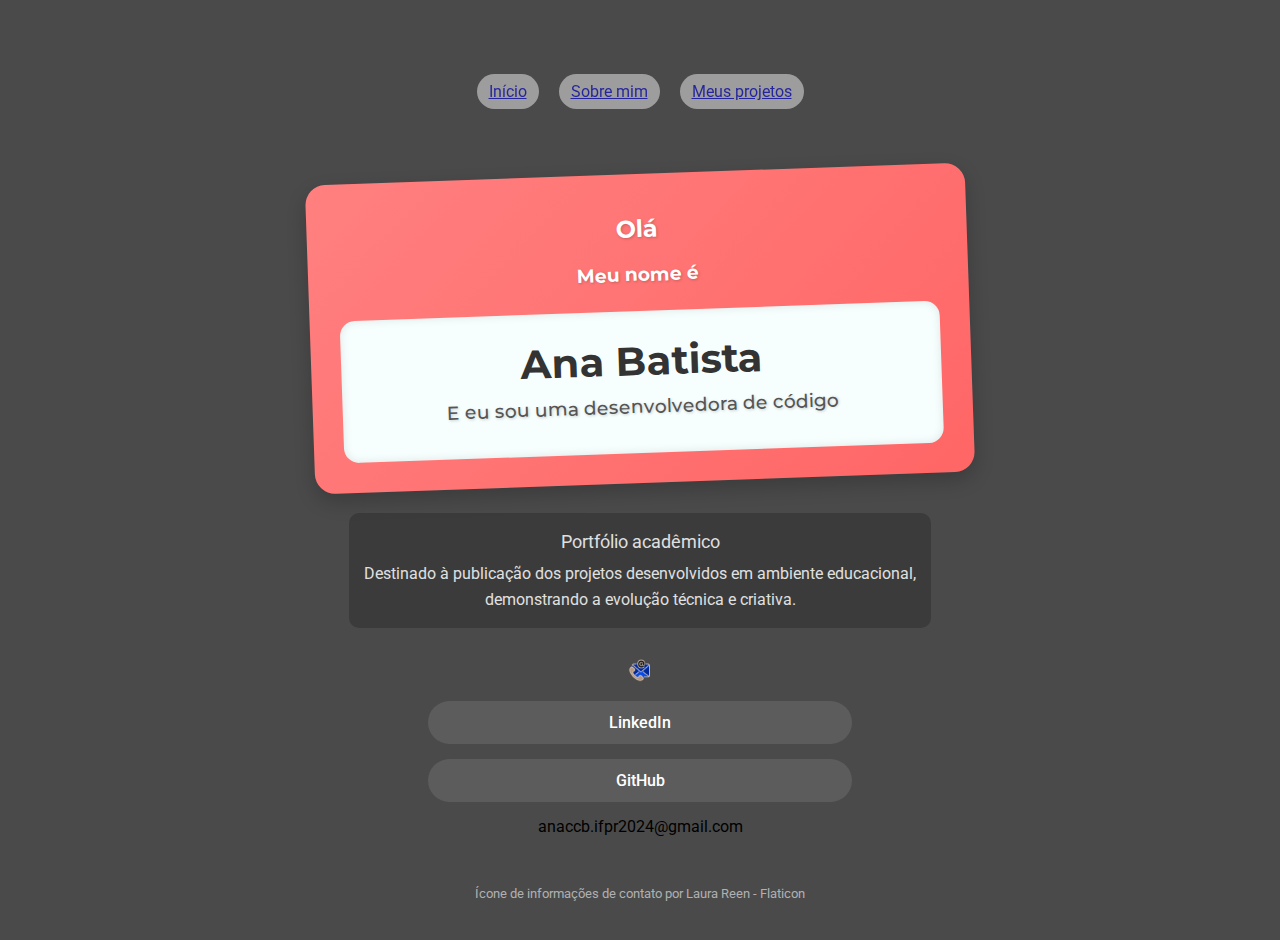
<file: index.html>
<!DOCTYPE html>
<html lang="pt">
<head>
    <meta charset="UTF-8">
    <meta name="viewport" content="width=device-width, initial-scale=1.0">
    <title>Portfolio - Ana Batista</title>
    
    <link rel="stylesheet" href="index.css">
    <link href="https://fonts.googleapis.com/css2?family=Montserrat:wght@400;600;700&family=Roboto:wght@300;400;500&display=swap" rel="stylesheet">
    
    <style>
        body {
            background-color: #4a4a4a;
            margin: 0;
            padding: 20px;
            display: flex;
            justify-content: center;
            align-items: center;
            min-height: 100vh;
            font-family: 'Roboto', sans-serif;
        }
        
        .coluna {
            width: 100%;
            max-width: 800px;
            display: flex;
            flex-direction: column;
            align-items: center;
            gap: 30px;
            padding: 20px 0;
        }
        
        #hi {
            display: flex;
            flex-direction: column;
            text-align: center;
            background: linear-gradient(135deg, #ff8080, #ff6666);
            padding: 30px;
            width: 80%;
            max-width: 600px;
            border-radius: 20px;
            box-shadow: 0 8px 20px rgba(0,0,0,0.2);
            transform: rotate(-2deg);
            transition: all 0.5s ease;
            animation: subtleRock 6s ease-in-out infinite;
        }

        @keyframes subtleRock {
            0%, 100% { transform: rotate(-2deg) translateY(0); }
            50% { transform: rotate(2deg) translateY(-5px); }
        }
        
        .white-box {
            flex-grow: 1;
            text-align: center;
            background-color: rgb(247, 255, 254);
            padding: 25px;
            margin-top: 15px;
            border-radius: 15px;
            box-shadow: inset 0 0 10px rgba(0,0,0,0.1);
        }
        
        #hi h1 {
            color: #333;
            margin: 0;
            font-family: 'Montserrat', sans-serif;
            font-size: 2.5rem;
            font-weight: 700;
        }
        
        #hi h2, #hi h3 {
            color: white;
            margin: 10px 0;
            font-family: 'Montserrat', sans-serif;
            text-shadow: 1px 1px 3px rgba(0,0,0,0.2);
        }

        .white-box h3 {
            color: #555 !important;
            font-weight: 500;
            margin-top: 10px;
        }

        .descricao {
            color: #e0e0e0;
            text-align: center;
            padding: 15px;
            border-radius: 10px;
            background-color: rgba(0,0,0,0.2);
            max-width: 600px;
            line-height: 1.6;
        }

        .descricao header {
            font-size: 1.1rem;
            margin-bottom: 5px;
        }

        .contato {
            width: 100%;
            max-width: 400px;
        }

        .contato ul {
            display: flex;
            flex-direction: column;
            align-items: center;
            gap: 15px;
            list-style: none;
            padding: 0;
            margin: 0;
        }

        .contato img { 
            width: 24px;
            height: 24px;
            filter: invert(1);
        }

        .contato ul li {
            width: 100%;
            text-align: center;
        }

        .contato ul li:not(:first-child,:last-child) {
            padding: 12px;
            background: rgba(255,255,255,0.1);
            border-radius: 50px;
            transition: all 0.3s ease;
        }

        .contato ul li:not(:first-child,:last-child):hover {
            background: rgba(255,255,255,0.2);
            transform: translateY(-3px);
        }

        .contato a {
            color: white;
            text-decoration: none;
            font-weight: 500;
            display: block;
            width: 100%;
        }

        .creditos {
            margin-top: 20px;
            font-size: 0.8rem;
            color: #b0b0b0;
            text-align: center;
        }

        .creditos a {
            color: #b0b0b0;
            text-decoration: none;
        }

        .creditos a:hover {
            text-decoration: underline;
        }

        @media (max-width: 600px) {
            #hi {
                width: 90%;
                padding: 20px;
            }
            
            #hi h1 {
                font-size: 2rem;
            }
            
            .white-box {
                padding: 15px;
            }
            
            .descricao header {
                font-size: 1rem;
            }
        }
    </style>
</head>

<body>
    <div class="coluna">
        <div class="paginas">
            <ul>
                <li><a href="https://agemt.github.io/portfolio/">Início</a></li>
                <li><a href="https://agemt.github.io/portfolio/sobre.html">Sobre mim</a></li>
                <li><a href="https://agemt.github.io/portfolio/projetos.html">Meus projetos</a></li>
            </ul>
        </div>
        
        <div id="hi">
            <h2>Olá</h2>
            <h3>Meu nome é</h3>
            <div class="white-box">
                <h1>Ana Batista</h1>
                <h3>E eu sou uma desenvolvedora de código</h3>
            </div>
        </div>

        <div class="descricao">
            <header>Portfólio acadêmico</header>
            Destinado à publicação dos projetos desenvolvidos em ambiente educacional,<br>
            demonstrando a evolução técnica e criativa.
        </div>

        <div class="contato">
            <ul>
                <li><img src="telephone.png" alt="Ícone de telefone"></li>
                <li><a href="https://www.linkedin.com/in/ana-clara-cordeiro-batista-11b298346/">LinkedIn</a></li>
                <li><a href="https://github.com/AgemT">GitHub</a></li>
                <li>anaccb.ifpr2024@gmail.com</li>
            </ul>
        </div>

        <div class="creditos">
            <aside>
                <a href="https://www.flaticon.com/free-icons/contact-details" title="contact details icons">
                    Ícone de informações de contato por Laura Reen - Flaticon
                </a>
            </aside>
        </div>
    </div>
</body>
</html>
</file>
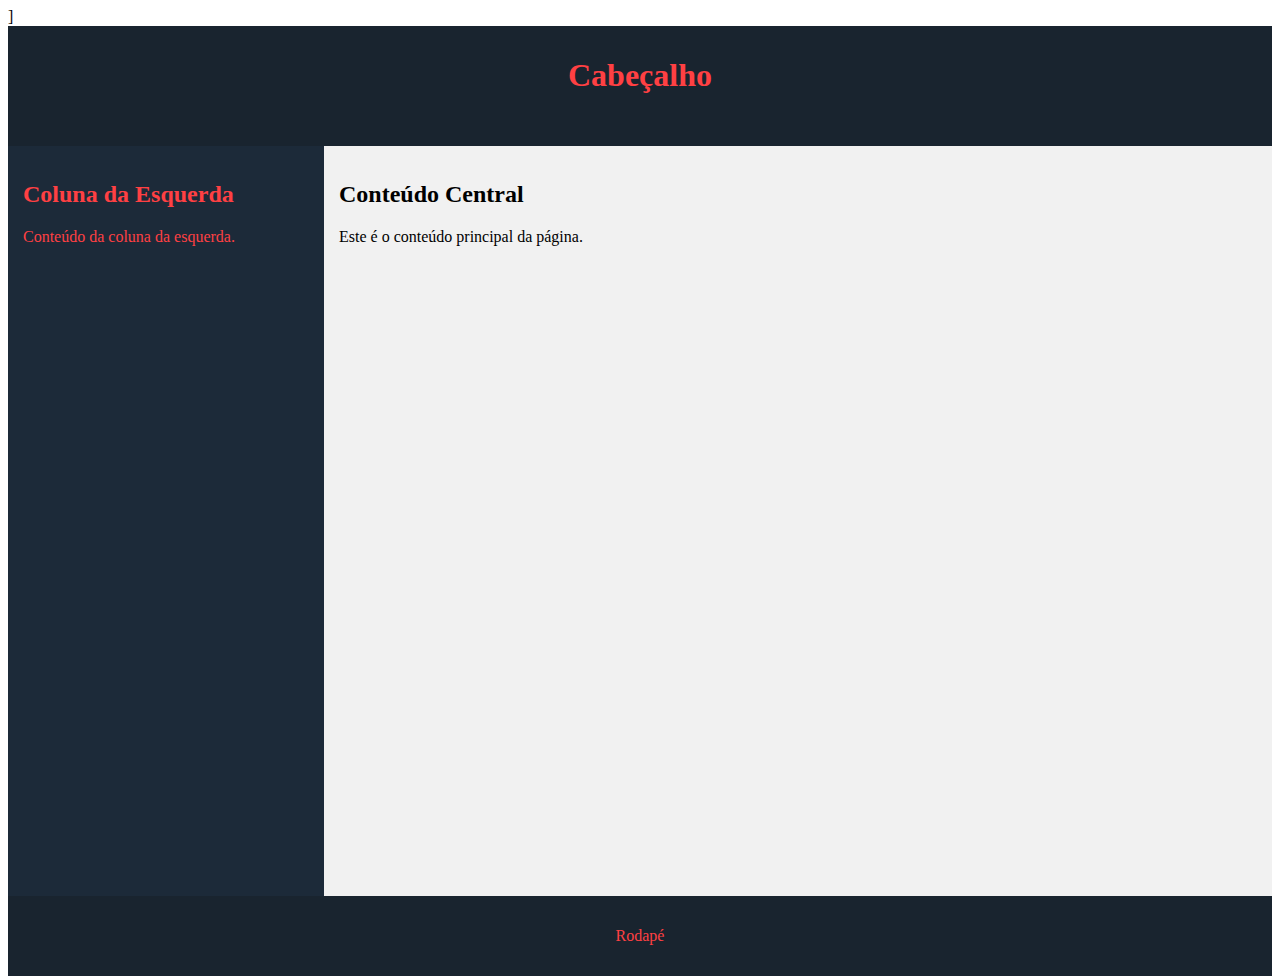
<file: flutuantes.html>
<!DOCTYPE html>

<html lang="pt-br">

    <head>

        <meta charset="UTF-8">
        <meta name="viewport" content="width=device-width, initial-scale=1.0">
        <title>Leiaute Simple</title>
        <link rel="stylesheet" href="style.css">]

    </head>
    <body>

        <header>

            <h1>Cabeçalho</h1>

        </header>

        <div class="container">

            <aside class="sidebar">

                <h2>Coluna da Esquerda</h2>
                <p>Conteúdo da coluna da esquerda.</p>

            </aside>

            <main class="main-content">

                <h2>Conteúdo Central</h2>
                <p>Este é o conteúdo principal da página.</p>

            </main>

        </div>

        <footer>

            <p>Rodapé</p>

        </footer>

    </body>
    
</html>
</file>
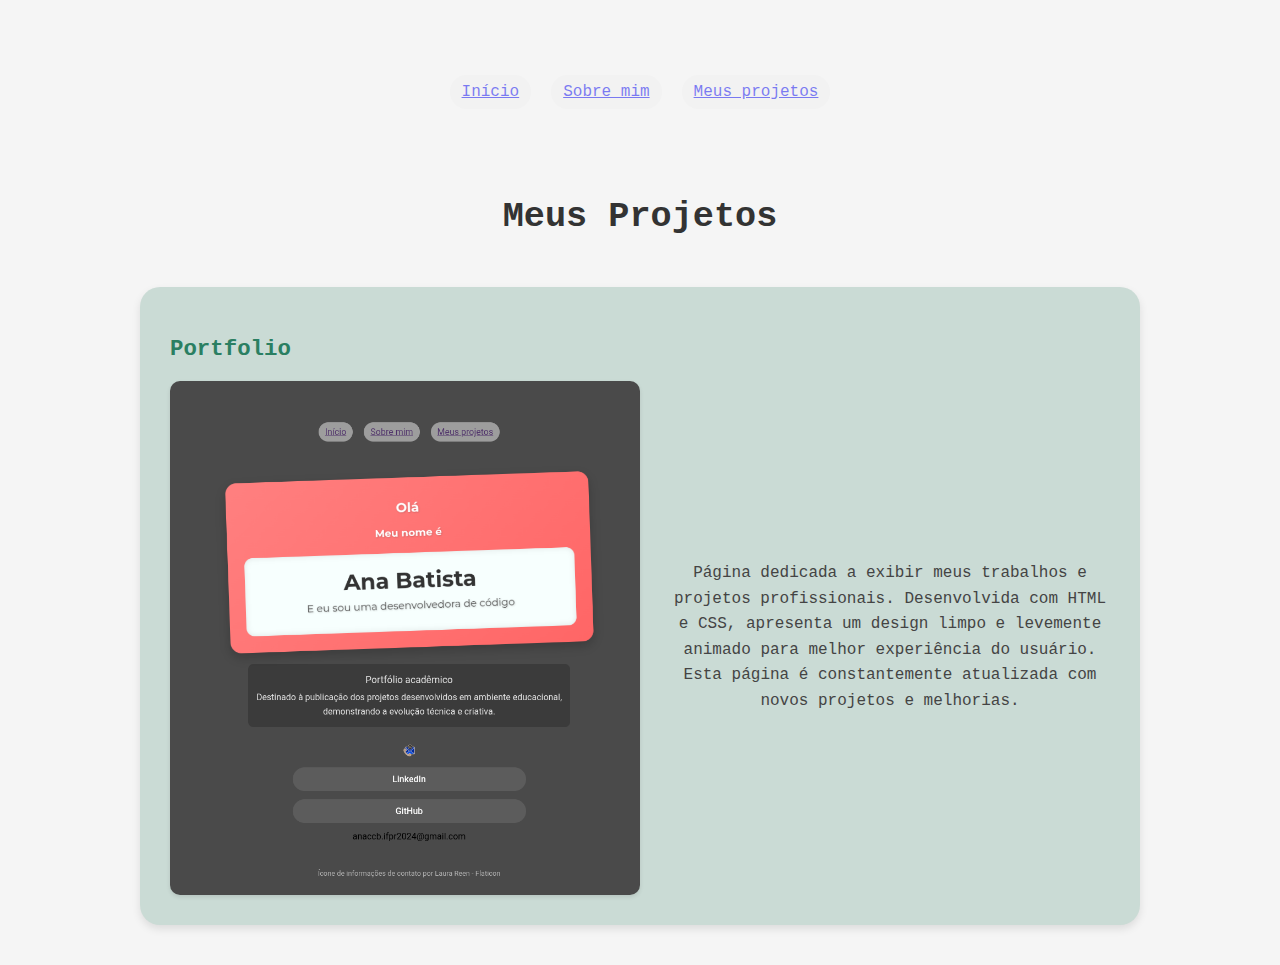
<file: projetos.html>
<!DOCTYPE html>
<html>
    <head>
        <meta charset="UTF-8">
        <meta name="viewport" content="width=device-width, initial-scale=1.0">
        <title>Meus Projetos</title>
        
        <link rel="stylesheet" href="index.css">
        <style>
            body {
                display: flex;
                justify-content: center;     
                align-items: flex-start;         
                padding-top: 20px;
                min-height: 100vh;
                background-color: #f5f5f5;
            }

            .coluna {
                width: 90%;
                max-width: 1000px;
                display: flex;
                flex-direction: column;
                align-items: center;
                gap: 30px;
                padding-bottom: 40px;
            }

            header h1 {
                text-align: center;
                color: #333;
                margin-bottom: 20px;
                font-size: 2.2rem;
            }

            .projetos-container {
                width: 100%;
                display: flex;
                flex-direction: column;
                gap: 30px;
            }

            .projeto {
                border-radius: 20px;
                background-color: rgb(202, 219, 213);
                padding: 30px;
                transition: all 0.3s ease;
                box-shadow: 0 4px 8px rgba(0,0,0,0.1);
            }

            .projeto:hover {
                transform: translateY(-5px);
                box-shadow: 0 8px 16px rgba(0,0,0,0.15);
            }

            .projeto h3 a {
                color: #2a7f62;
                text-decoration: none;
                font-size: 1.4rem;
                transition: color 0.3s ease;
            }

            .projeto h3 a:hover {
                color: #1e5a46;
                text-decoration: underline;
            }

            .row {
                display: flex;
                align-items: center;
                gap: 30px;
                margin-top: 15px;
            }

            .row img {
                max-width: 50%;
                height: auto;
                border-radius: 10px;
                box-shadow: 0 2px 4px rgba(0,0,0,0.1);
            }

            .row p {
                flex: 1;
                line-height: 1.6;
                color: #444;
            }


        </style>
    </head>

    <body>
        <div class="coluna">
            <div class="paginas">
                <ul>
                    <li><a href="https://arsenicTruly.github.io/portfolio/">Início</a></li>
                    <li><a href="https://arsenicTruly.github.io/portfolio/sobre.html">Sobre mim</a></li>
                    <li><a href="https://arsenicTruly.github.io/portfolio/projetos.html">Meus projetos</a></li>
                </ul>
            </div>

            <header><h1>Meus Projetos</h1></header>

            <div class="projetos-container">
                <div class="projeto" id="portfolio">
                    <h3><a href="https://github.com/AgemT/portfolio">Portfolio</a></h3>
                    <div class="row">
                        <img src="portfolio.png" alt="Captura de tela do projeto Portfolio">
                        <p>Página dedicada a exibir meus trabalhos e projetos profissionais. Desenvolvida com HTML e CSS, apresenta um design limpo e levemente animado para melhor experiência do usuário. Esta página é constantemente atualizada com novos projetos e melhorias.</p>
                    </div>
                </div>

            </div>
        </div>
    </body>
</html>
</file>
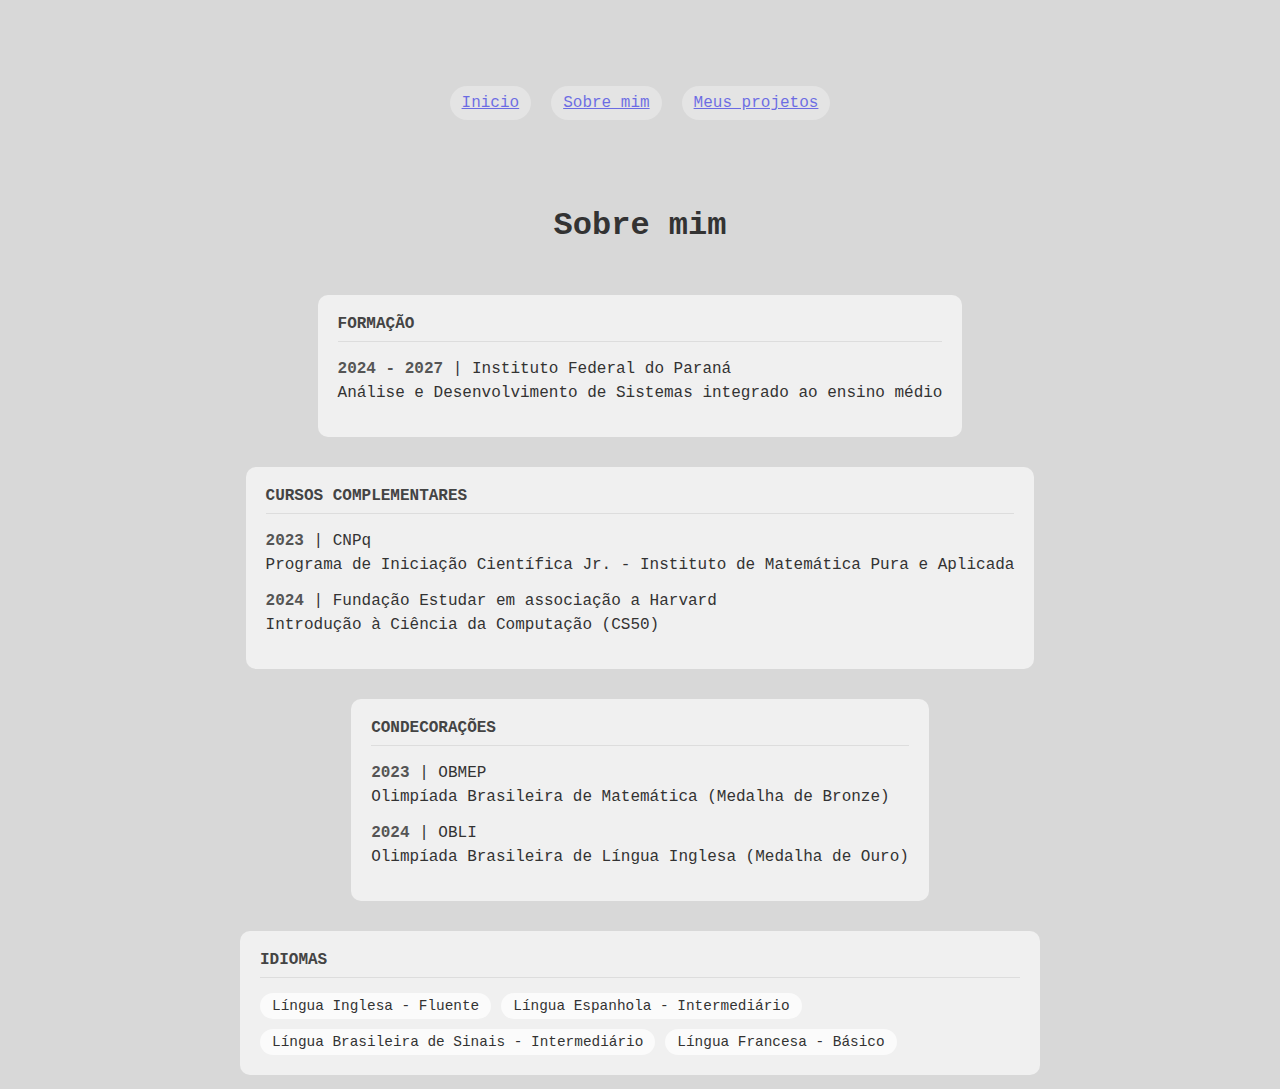
<file: sobre.html>
<!DOCTYPE html>
<html>
    <head>
        <meta charset="UTF-8">
        <meta name="viewport" content="width=device-width, initial-scale=1.0">
        <title>Sobre mim</title>
        
        <link rel="stylesheet" href="index.css">

        <style>
            body{
                color: #333;
                background-color: #d8d8d8;
                margin: 0;
                padding-top: 3cm;
                padding-bottom: 2cm;
                display: flex;
                justify-content: center;     
                min-height: 100vh;
            }

            header h1 {
                text-align: center;
                color: #333;
            }

            .conteudo {
                background: rgb(240, 240, 240);
                border-radius: 10px;
                padding: 20px;
                transition: all 0.3s ease;
            }

            .conteudo:hover {
                transform: translateY(-3px);
                box-shadow: 0 5px 15px rgba(0,0,0,0.1);
            }

            .titulos {
                font-weight: bold;
                margin-bottom: 15px;
                color: #444;
                border-bottom: 1px solid #ddd;
                padding-bottom: 8px;
            }

            .informacoes {
                margin-bottom: 12px;
                line-height: 1.5;
            }
            
            .ano {
                font-weight: bold;
                color: #555;
            }
            
            .lingua-container {
                display: flex;
                flex-wrap: wrap;
                gap: 10px;
            }
            
            .lingua {
                background: rgba(255, 255, 255, 0.7);
                padding: 5px 12px;
                border-radius: 50px;
                font-size: 0.9rem;
            }

        </style>
    </head>

    <body>
        <div class="coluna">
            <div class="paginas">
                <ul>
                    <li><a href="https://agemt.github.io/portfolio/">Inicio</a></li>
                    <li><a href="https://agemt.github.io/portfolio/sobre.html">Sobre mim</a></li>
                    <li><a href="https://agemt.github.io/portfolio/projetos.html">Meus projetos</a></li>
                </ul>
            </div>
            <header><h1>Sobre mim</h1></header>
            
            <div class="conteudo">
                <div class="titulos">FORMAÇÃO</div>
                <div class="informacoes">
                    <span class="ano">2024 - 2027</span> | Instituto Federal do Paraná<br>
                    Análise e Desenvolvimento de Sistemas integrado ao ensino médio
                </div>
            </div>
            
            <div class="conteudo">
                <div class="titulos">CURSOS COMPLEMENTARES</div>
                <div class="informacoes">
                    <span class="ano">2023</span> | CNPq<br>
                    Programa de Iniciação Científica Jr. - Instituto de Matemática Pura e Aplicada
                </div>
                <div class="informacoes">
                    <span class="ano">2024</span> | Fundação Estudar em associação a Harvard<br>
                    Introdução à Ciência da Computação (CS50)
                </div>
            </div>
            
            <div class="conteudo">
                <div class="titulos">CONDECORAÇÕES</div>
                <div class="informacoes">
                    <span class="ano">2023</span> | OBMEP<br>
                    Olimpíada Brasileira de Matemática <span>(Medalha de Bronze)</span>
                </div>
                <div class="informacoes">
                    <span class="ano">2024</span> | OBLI<br>
                    Olimpíada Brasileira de Língua Inglesa <span>(Medalha de Ouro)</span>
                </div>
            </div>
            
            <div class="conteudo">
                <div class="titulos">IDIOMAS</div>
                <div class="lingua-container">
                    <div class="lingua">Língua Inglesa - Fluente</div>
                    <div class="lingua">Língua Espanhola - Intermediário</div>
                    <div class="lingua">Língua Brasileira de Sinais - Intermediário</div>
                    <div class="lingua">Língua Francesa - Básico</div>
                </div>
            </div>
        </div>
    </body>
</html>
</file>
<file: index.css>
html{
    font-family: Verdana, Geneva, Tahoma, 'Courier New', Courier, monospace;
}

body{
    margin: 0;
    padding: 20px;
    padding-top: 0px;
    padding-bottom: 0px;
    display: flex;
    justify-content: center;
    align-self: center;
    vertical-align: middle;
    height: 100vh;
}

.row{
    display: flex;
    text-align: center;
    align-items: center;
}

.coluna{
    display: flex;               
    flex-direction: column;      
    gap: 30px;                   
    justify-content: center;     
    align-items: center;           
    padding-top: 0px;
    max-width: 800px;
    width: 90%;
    padding: 20px;
}

.paginas ul{
    opacity: 50%;
    width: fit-content;
    padding: 0.5cm;
    border-radius: 10px;
    display: flex;
    flex-direction: row;
    align-items: center;
    justify-content: space-between;
    gap: 20px;
    list-style: none;
}

.paginas ul li{
    padding: 8px 12px;         
    background: rgb(240, 240, 240); 
    border-radius: 50px; 
}

.paginas ul li:hover{
    background: rgb(212, 212, 212); 
    transform: translateY(-2px);
}
</file>
<file: style.css>
header {
    background-color: #19242f;
    color: #ff4043;
    text-align: center;
    padding: 10px 0;
    height: 100px;
    width: 100%;
}

.sidebar {
    background-color: #1c2a39;
    color: #ff4043;
    padding: 15px;
    box-sizing: border-box;
    width: 25%;
    float: left;
    height: calc(100vh - 100px - 50px);
    overflow: auto;
}

.main-content {
    background-color: #f1f1f1;
    color: #000;
    padding: 15px;
    box-sizing: border-box;
    width: 75%;
    float: left;
    height: calc(100vh - 100px - 50px);
    overflow: auto;
}

footer {
    background-color: #19242f;
    color: #ff4043;
    text-align: center;
    padding: 15px 0;
    height: 50px;
    width: 100%;
    float: left;
}

.container {
    width: 100%;
}
</file>
